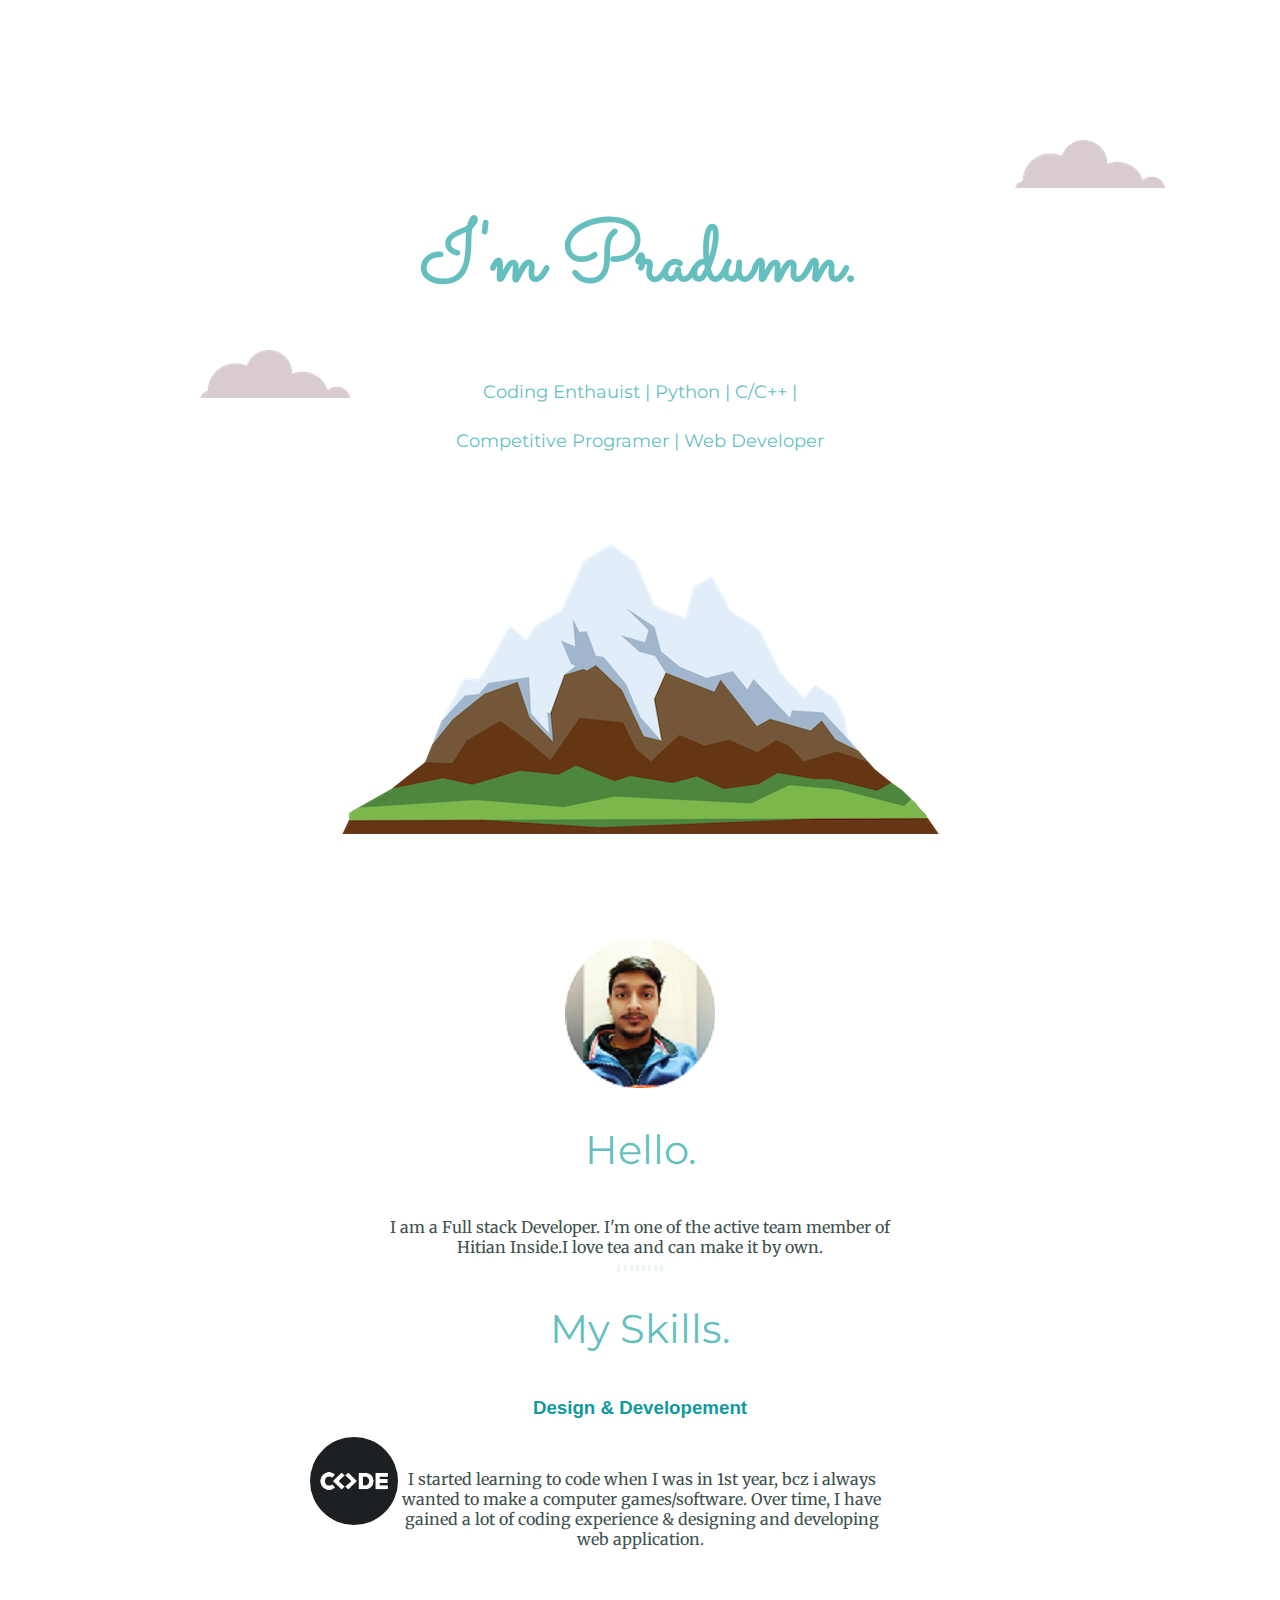
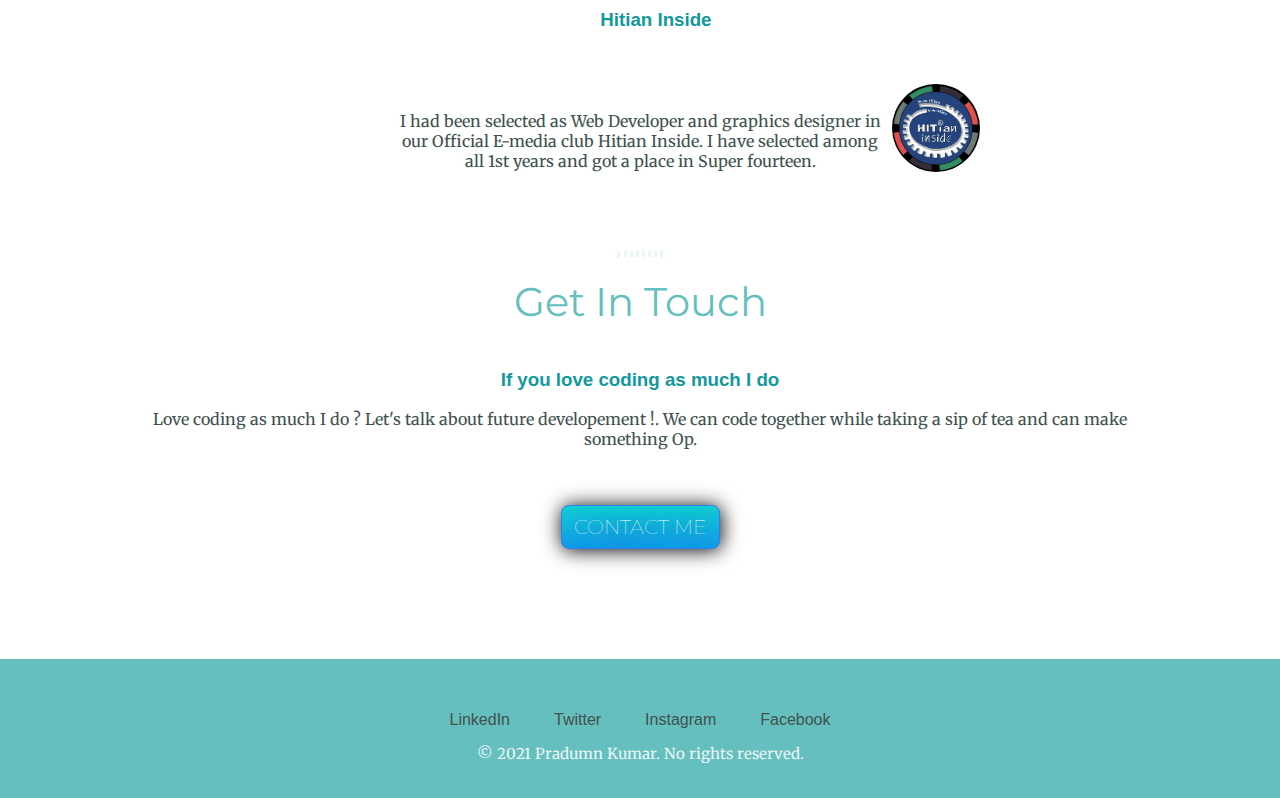
<file: index.html>
<!DOCTYPE html>
<html>
    <head>
    <meta charset="utf-8">
    <title>Pradumn kumar</title>
    <link rel="stylesheet" href="RCss/Resume.css">
    <link rel="icon" href="favicon.ico">
    <link href="https://fonts.googleapis.com/css?family=Merriweather|Montserrat|Sacramento" rel="stylesheet">

</head>

<body>
    
    <div class="top-container">
        <img class="top-cloud" src="Images/cloud.png" alt="cloud-img">
        <h1>I'm Pradumn.</h1>
        <h2 class="st">Coding Enthauist | Python | C/C++ |</h2>
        <h2 class="nd">Competitive Programer | Web Developer</h2>
        <img class="low-cloud" src="Images/cloud.png" alt="cloud-img2">
        <img src="Images/mountain.png" alt="mountain-img">
    </div>
    <div class="middle-container">
        <div class="profile">
            <img src="Images/circle-cropped.png" alt="My Dp">
            <h2>Hello.</h2>
            <p class="intro">I am a Full stack Developer. I'm one of the active team member of Hitian Inside.I love tea and can make it by own. </p>
        </div>
        <hr>
        <div class="skills">
            <h2>My Skills.</h2>
            <div class="skill-row">
                <img class="code" src="Images/images.png" alt="">
                <h3 class="dnd">Design & Developement</h3>
                <p class="Code">I started learning to code when I was in 1st year, bcz i always wanted to make a computer games/software. Over time, I have gained a lot of coding experience & designing and developing web application. </p>
            </div>
            <div class="skill-row">
                <img class="inside" src="Images/download.jpg" alt="">
                <h3 class="hitianc">Hitian Inside</h3>
                <p class="Inside">I had been selected as Web Developer and graphics designer in our Official E-media club Hitian Inside. I have selected among all 1st years and got a place in Super fourteen. </p>
            </div>
        </div>
        <hr>
        <div class="contact-me">
            <h2 class="touch">Get In Touch</h2>
            <h3>If you love coding as much I do</h3>
            <p>Love coding as much I do ? Let's talk about future developement !. We can code together while taking a sip of tea and can make something Op.</p>
            <a class="btn" href="mailto:kumarpradumn2000@gmail.com">CONTACT ME</a>
        </div>
    </div>


    <div class="bottom-container">
        <a class="footer-link" href="https://www.linkedin.com/in/pradumn-kumar-52328318b/">LinkedIn</a>
        <a class="footer-link" href="https://twitter.com/Pradumnk23">Twitter</a>
        <a class="footer-link" href="https://instagram.com/pradum_i_legion">Instagram</a>
        <a href="https://www.facebook.com/pradumn.kumar.7524/">Facebook</a>
        <p class="copyright">© 2021 Pradumn Kumar. No rights reserved.</p>
    </div>



</body></html>
</file>
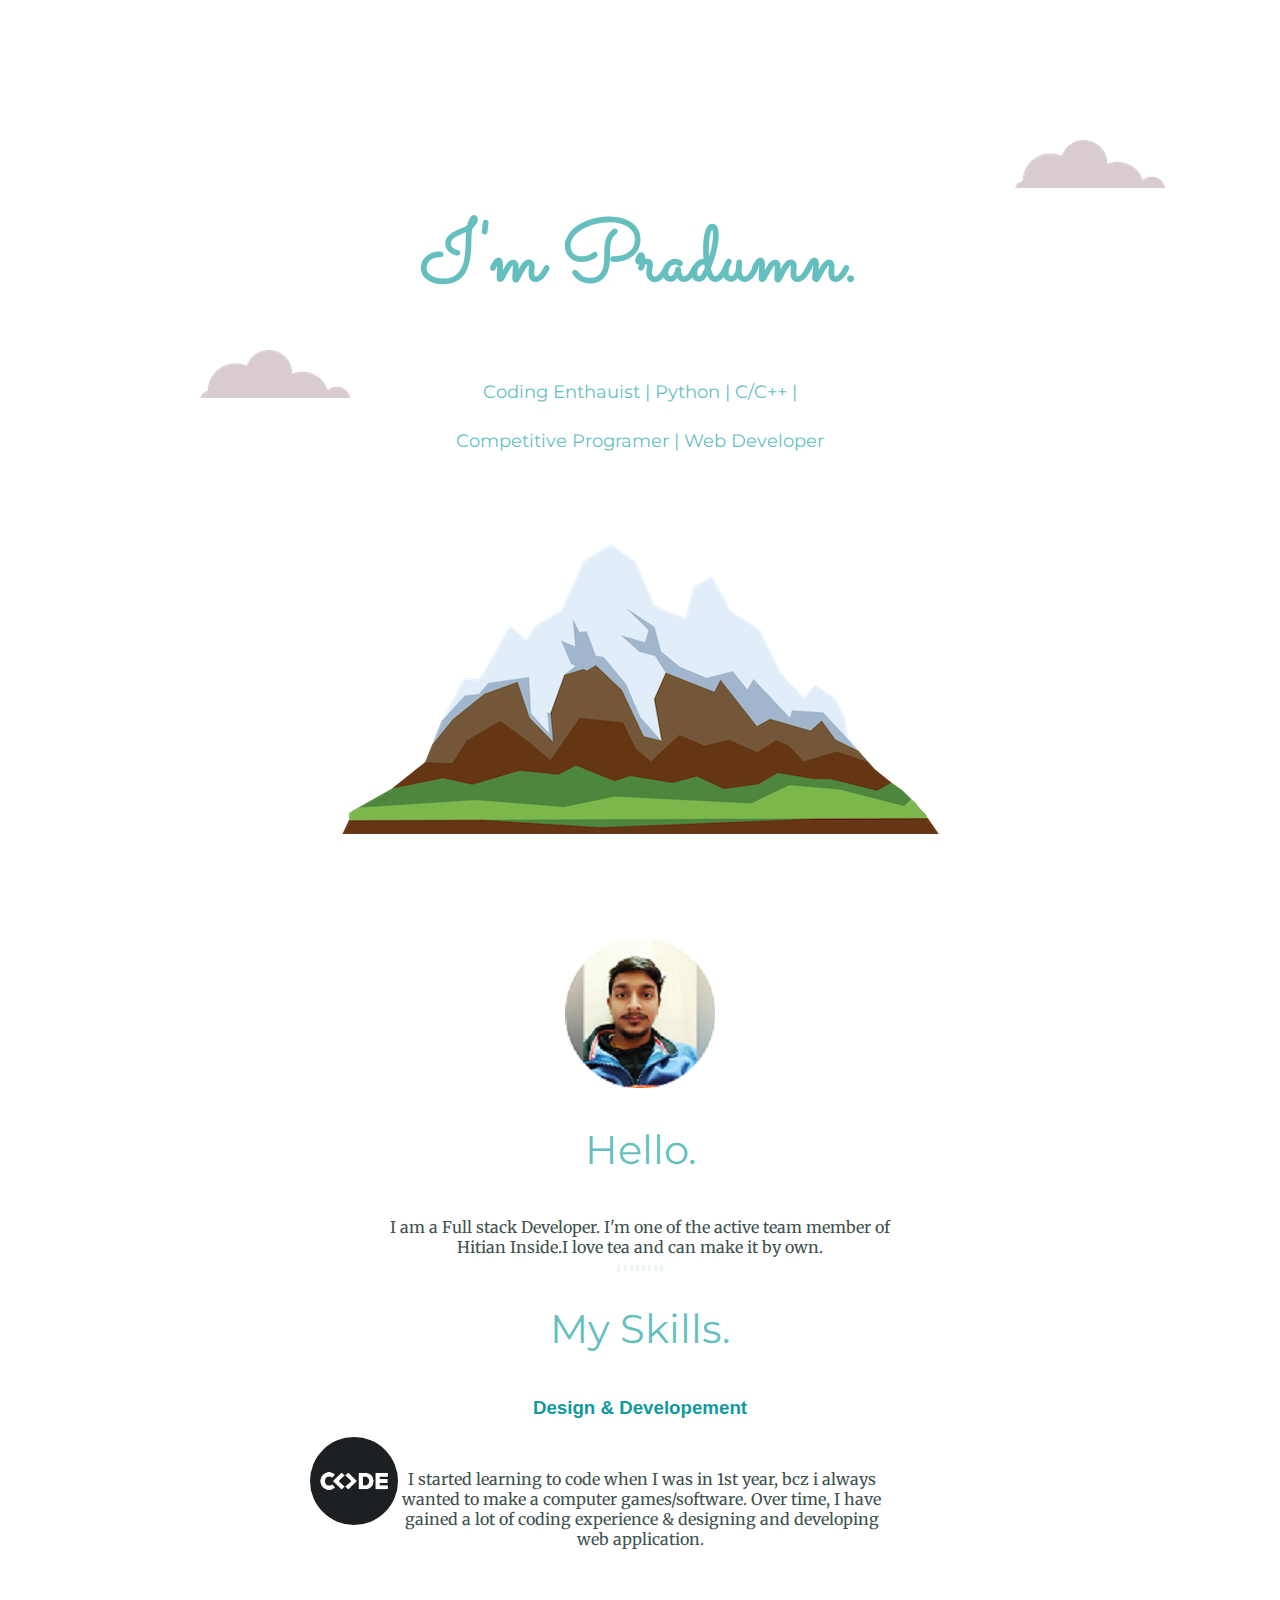
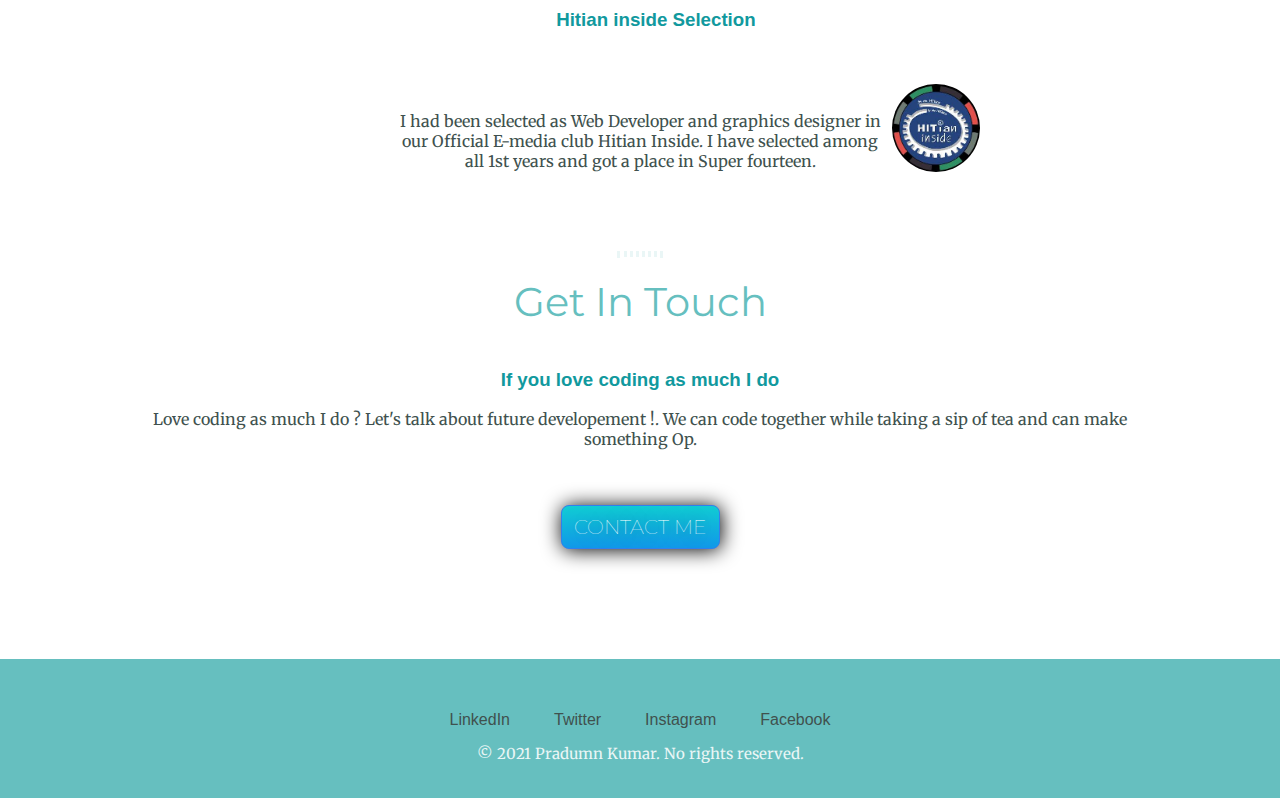
<file: Resume.html>
<!DOCTYPE html>
<html>
    <head>
    <meta charset="utf-8">
    <title>Pradumn kumar</title>
    <link rel="stylesheet" href="RCss/Resume.css">
    <link rel="icon" href="favicon.ico">
    <link href="https://fonts.googleapis.com/css?family=Merriweather|Montserrat|Sacramento" rel="stylesheet">

</head>

<body>
    
    <div class="top-container">
        <img class="top-cloud" src="Images/cloud.png" alt="cloud-img">
        <h1>I'm Pradumn.</h1>
        <h2 class="st">Coding Enthauist | Python | C/C++ |</h2>
        <h2 class="nd">Competitive Programer | Web Developer</h2>
        <img class="low-cloud" src="Images/cloud.png" alt="cloud-img2">
        <img src="Images/mountain.png" alt="mountain-img">
    </div>
    <div class="middle-container">
        <div class="profile">
            <img src="Images/circle-cropped.png" alt="My Dp">
            <h2>Hello.</h2>
            <p class="intro">I am a Full stack Developer. I'm one of the active team member of Hitian Inside.I love tea and can make it by own. </p>
        </div>
        <hr>
        <div class="skills">
            <h2>My Skills.</h2>
            <div class="skill-row">
                <img class="code" src="Images/images.png" alt="">
                <h3 class="dnd">Design & Developement</h3>
                <p class="Code">I started learning to code when I was in 1st year, bcz i always wanted to make a computer games/software. Over time, I have gained a lot of coding experience & designing and developing web application. </p>
            </div>
            <div class="skill-row">
                <img class="inside" src="Images/download.jpg" alt="">
                <h3 class="hitianc">Hitian inside Selection</h3>
                <p class="Inside">I had been selected as Web Developer and graphics designer in our Official E-media club Hitian Inside. I have selected among all 1st years and got a place in Super fourteen. </p>
            </div>
        </div>
        <hr>
        <div class="contact-me">
            <h2 class="touch">Get In Touch</h2>
            <h3>If you love coding as much I do</h3>
            <p>Love coding as much I do ? Let's talk about future developement !. We can code together while taking a sip of tea and can make something Op.</p>
            <a class="btn" href="mailto:kumarpradumn2000@gmail.com">CONTACT ME</a>
        </div>
    </div>


    <div class="bottom-container">
        <a class="footer-link" href="https://www.linkedin.com/in/pradumn-kumar-52328318b/">LinkedIn</a>
        <a class="footer-link" href="https://twitter.com/Pradumnk23">Twitter</a>
        <a class="footer-link" href="https://instagram.com/pradum_i_legion">Instagram</a>
        <a href="https://www.facebook.com/pradumn.kumar.7524/">Facebook</a>
        <p class="copyright">© 2021 Pradumn Kumar. No rights reserved.</p>
    </div>



</body></html>
</file>
<file: RCss/Resume.css>
body {
    margin: 0;
    color: #40514E;
    text-align: center;
    font-family: 'Merriweather', serif;
}
.dpst{
    width: 80%;
}

h1 {
    margin-top: 50px;
    color: #66BFBF;
    font-size: 5.25rem;
    font-family: 'Sacramento', cursive;
}

h2 {
    font-family: 'Montserrat', sans-serif;
    color: #66BFBF;
    font-size: 2.5rem;
    font-weight: normal;
    padding-bottom: 10px;
}

h3 {
    color: #11999E;
    font-family: 'Monsterrat', sans-serif;
}

a {
    color: #40514E;
    font-family: 'Monsterrat', sans-serif;
    margin: 10px 20px;
    text-decoration: none;
}

a:hover {
    color: #EAF6F6;
}

.top-container {

    position: relative;
    padding-top: 100px;
}

.intro {
    width: 54%;
    margin: auto;
}
.upper-container{
    background-color:#66BFBF;
    position: absolute;
}

.middle-container {
    margin: 100px 150px 100px 150px;
}

.bottom-container {
    background-color: #66BFBF;
    padding: 50px 0 20px;
    position: relative;
    margin-top: 20px;
}

.top-cloud {
    position: relative;
    left: 450px;
    top: 40px;
}

.low-cloud {
    position: absolute;
    top: 350px;
    left: 200px;
}
.dnd{
    margin: 10px 365px 50px ;
    position: relative;
}

.copyright {
    color: #EAF6F6;
    font-size: 15px;
}

hr {
    width: 4%;
    border-style: none;
    border: dotted #EAF6F6 6px;
    border-width: 3px;
    border-top-style: dotted;
}

.touch {
    margin-top: 20px;
}

.st {
    font-size: 1.15rem;
}

.nd {
    font-size: 1.15rem;
}

.code {
    width: 9%;
    float: left;
    border-radius: 50%;
    position: relative;
    margin-left: 160px;
    margin-top: 40px;
}

.Code {
    width: 50%;
    position: relative;
    margin: 50px auto 60px;
}
.touch{
    
}

.Inside {
    width: 50%;
    margin: 80px auto;
}

.inside {
    width: 9%;
    float: right;
    position: relative;
    margin-right: 150px;
    margin-top: 75px;
    border-radius: 50%;

}
.hitianc{
    margin: 0 10px 0px 270px;
    position: relative;
}

.btn {
    background: #11CDD4;
    margin-top: 40px;
    background-image: -webkit-linear-gradient(top, #11CDD4, #1199E9);
    background-image: -moz-linear-gradient(top, #11CDD4, #1199E9);
    background-image: -ms-linear-gradient(top, #11CDD4, #1199E9);
    background-image: -o-linear-gradient(top, #11CDD4, #1199E9);
    background-image: -webkit-gradient(to bottom, #11CDD4, #1199E9);
    -webkit-border-radius: 8px;
    -moz-border-radius: 8px;
    border-radius: 8px;
    height: 24px;
    line-height: 24px;
    color: #FFFFFF;
    font-family: 'Montserrat', sans-serif;
    width: 139px;
    font-size: 20px;
    font-weight: 100;
    padding: 9px;
    -webkit-box-shadow: 1px 1px 20px 0 #000000;
    -moz-box-shadow: 1px 1px 20px 0 #000000;
    box-shadow: 1px 1px 20px 0 #000000;
    text-shadow: 1px 1px 20px #000000;
    border: solid #337FED 1px;
    text-decoration: none;
    display: inline-block;
    cursor: pointer;
    text-align: center;
}

.btn:hover {
    border: solid #337FED 1px;
    background: #1E62D0;
    background-image: -webkit-linear-gradient(top, #1E62D0, #2BC4AD);
    background-image: -moz-linear-gradient(top, #1E62D0, #2BC4AD);
    background-image: -ms-linear-gradient(top, #1E62D0, #2BC4AD);
    background-image: -o-linear-gradient(top, #1E62D0, #2BC4AD);
    background-image: -webkit-gradient(to bottom, #1E62D0, #2BC4AD);
    -webkit-border-radius: 8px;
    -moz-border-radius: 8px;
    border-radius: 8px;
    text-decoration: none;
}
</file>
